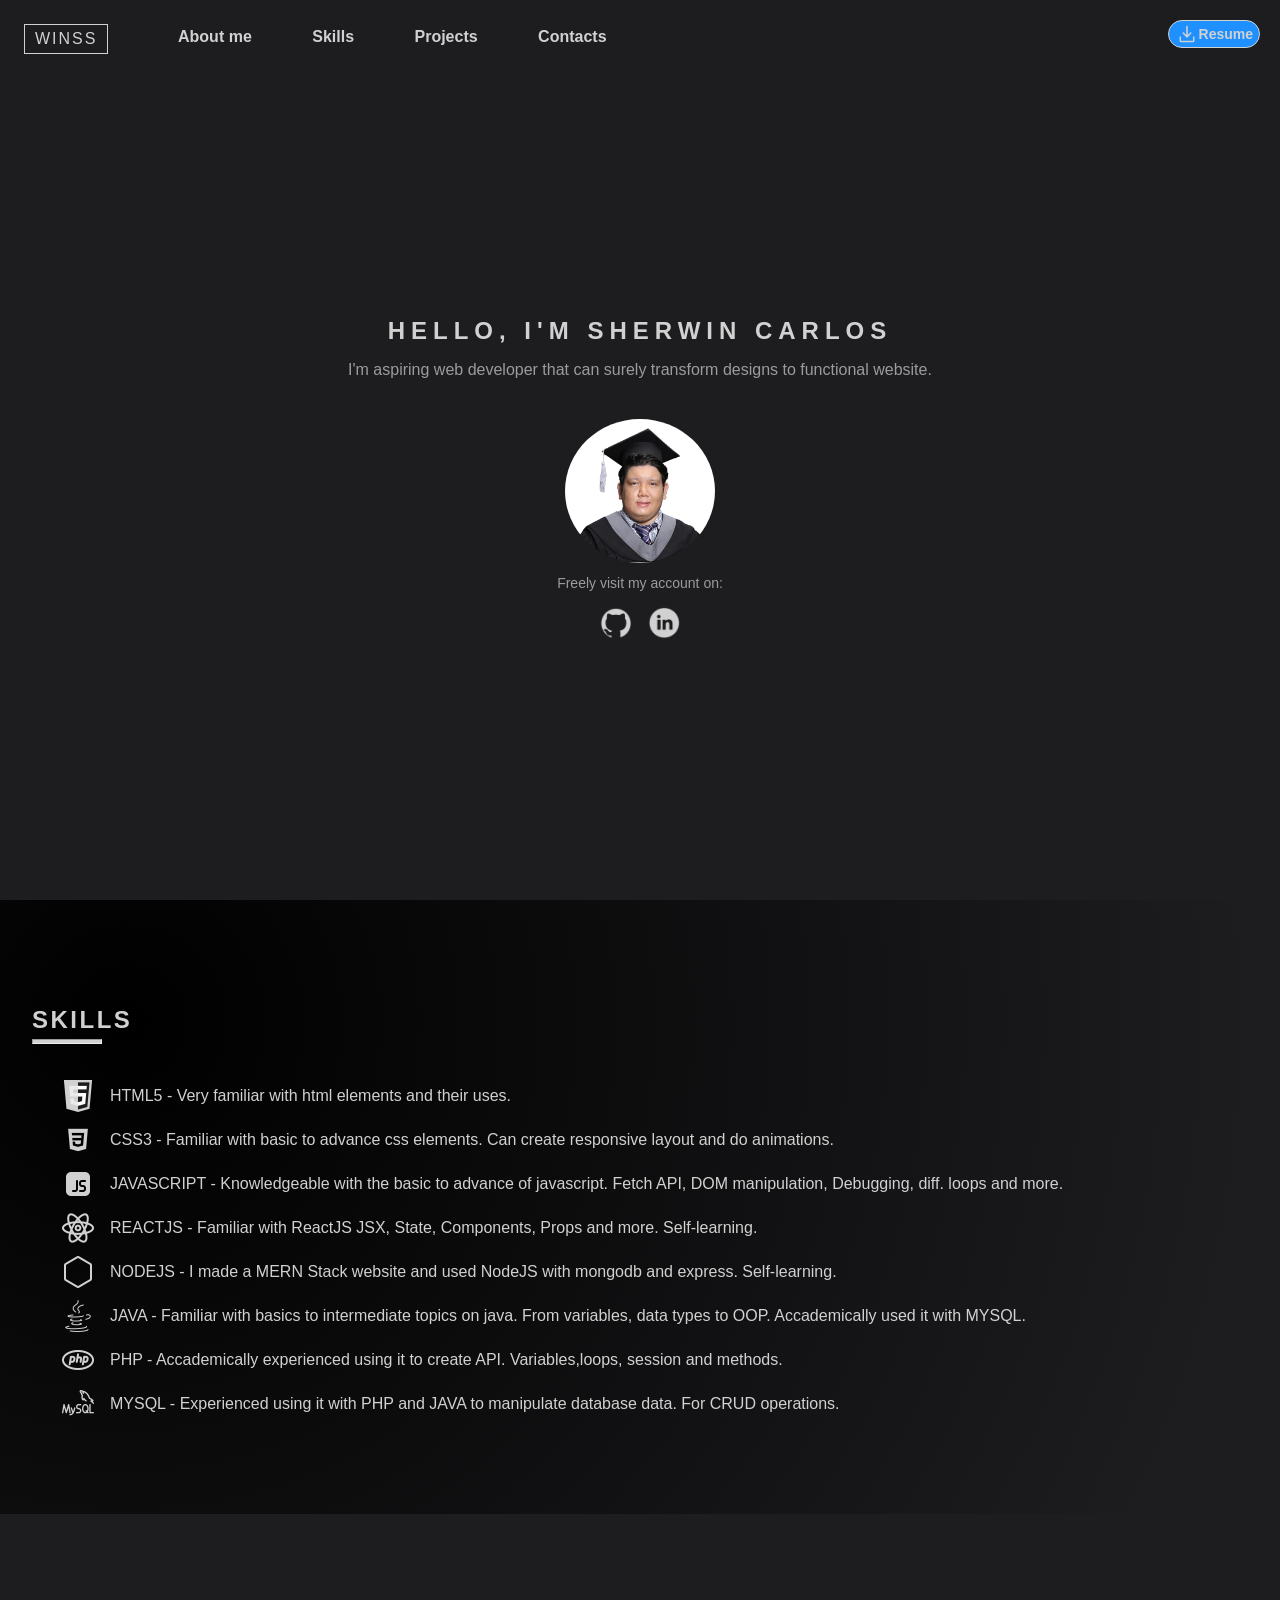
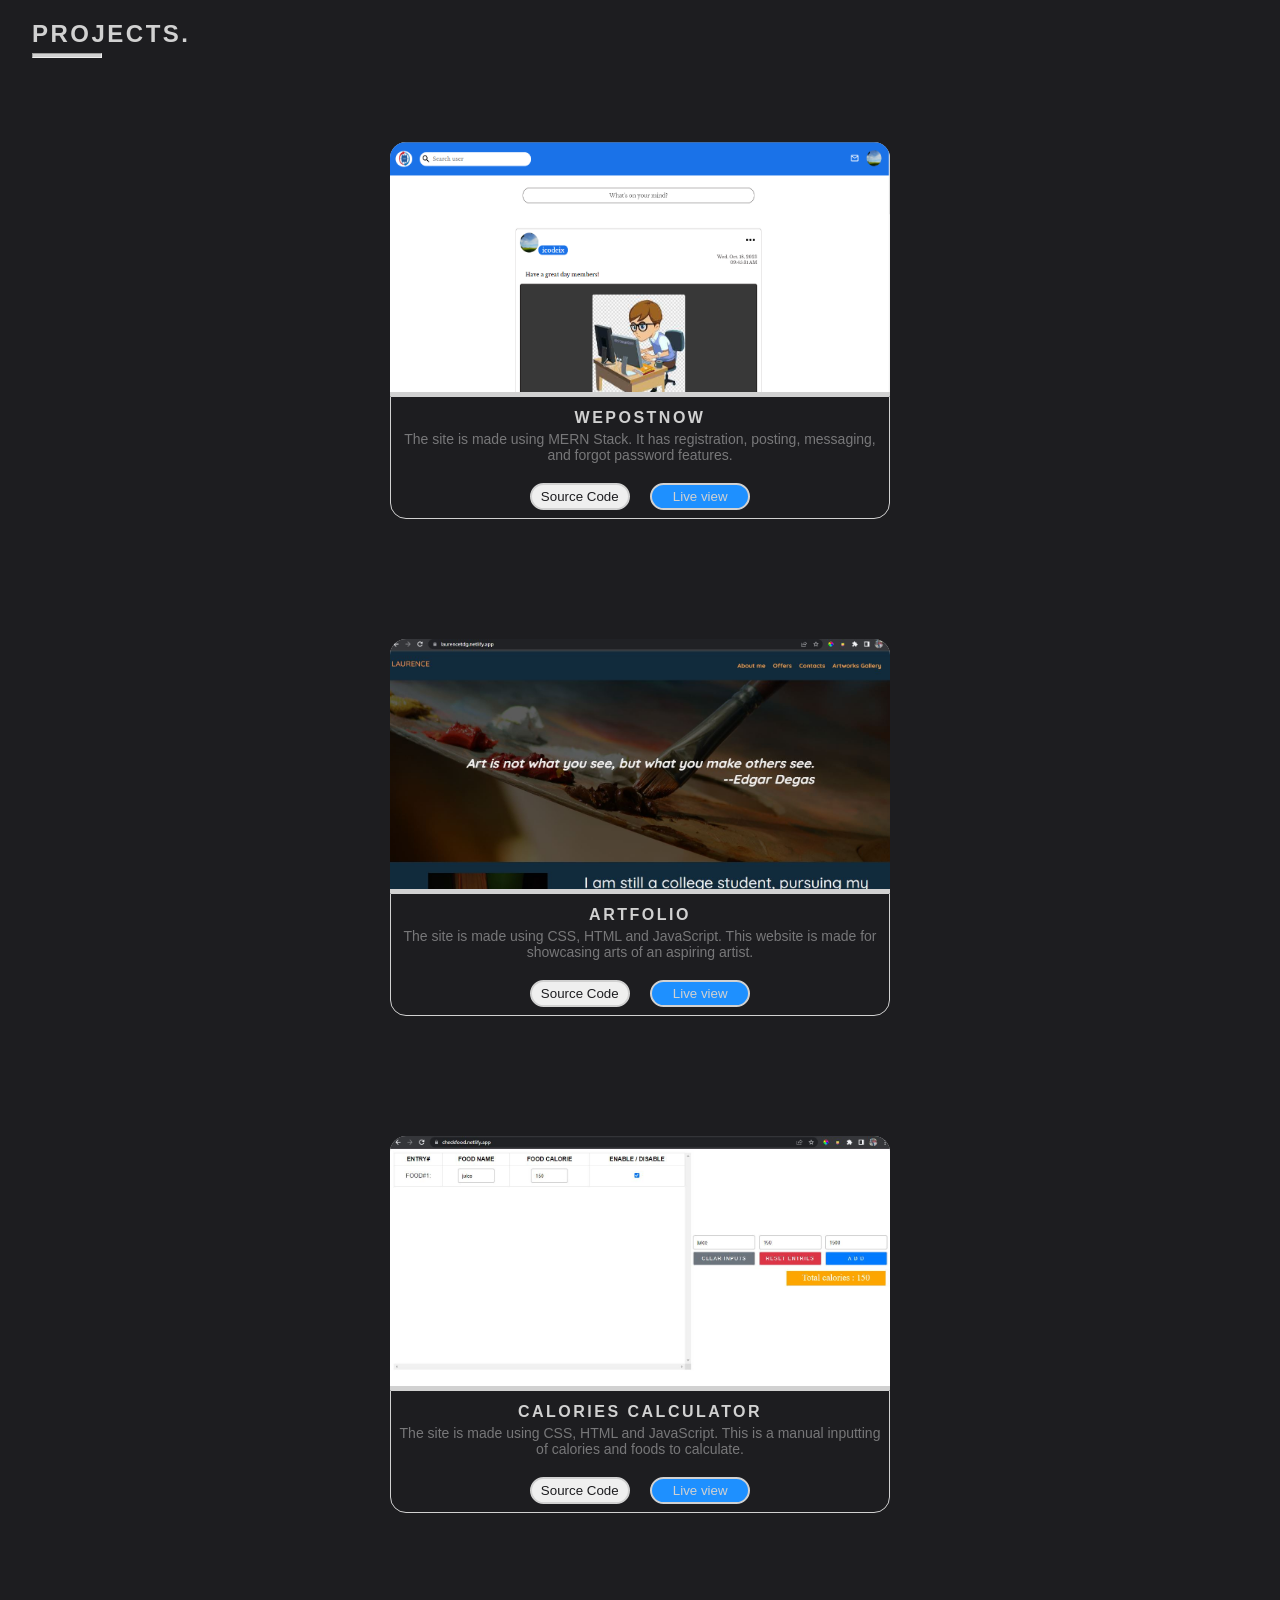
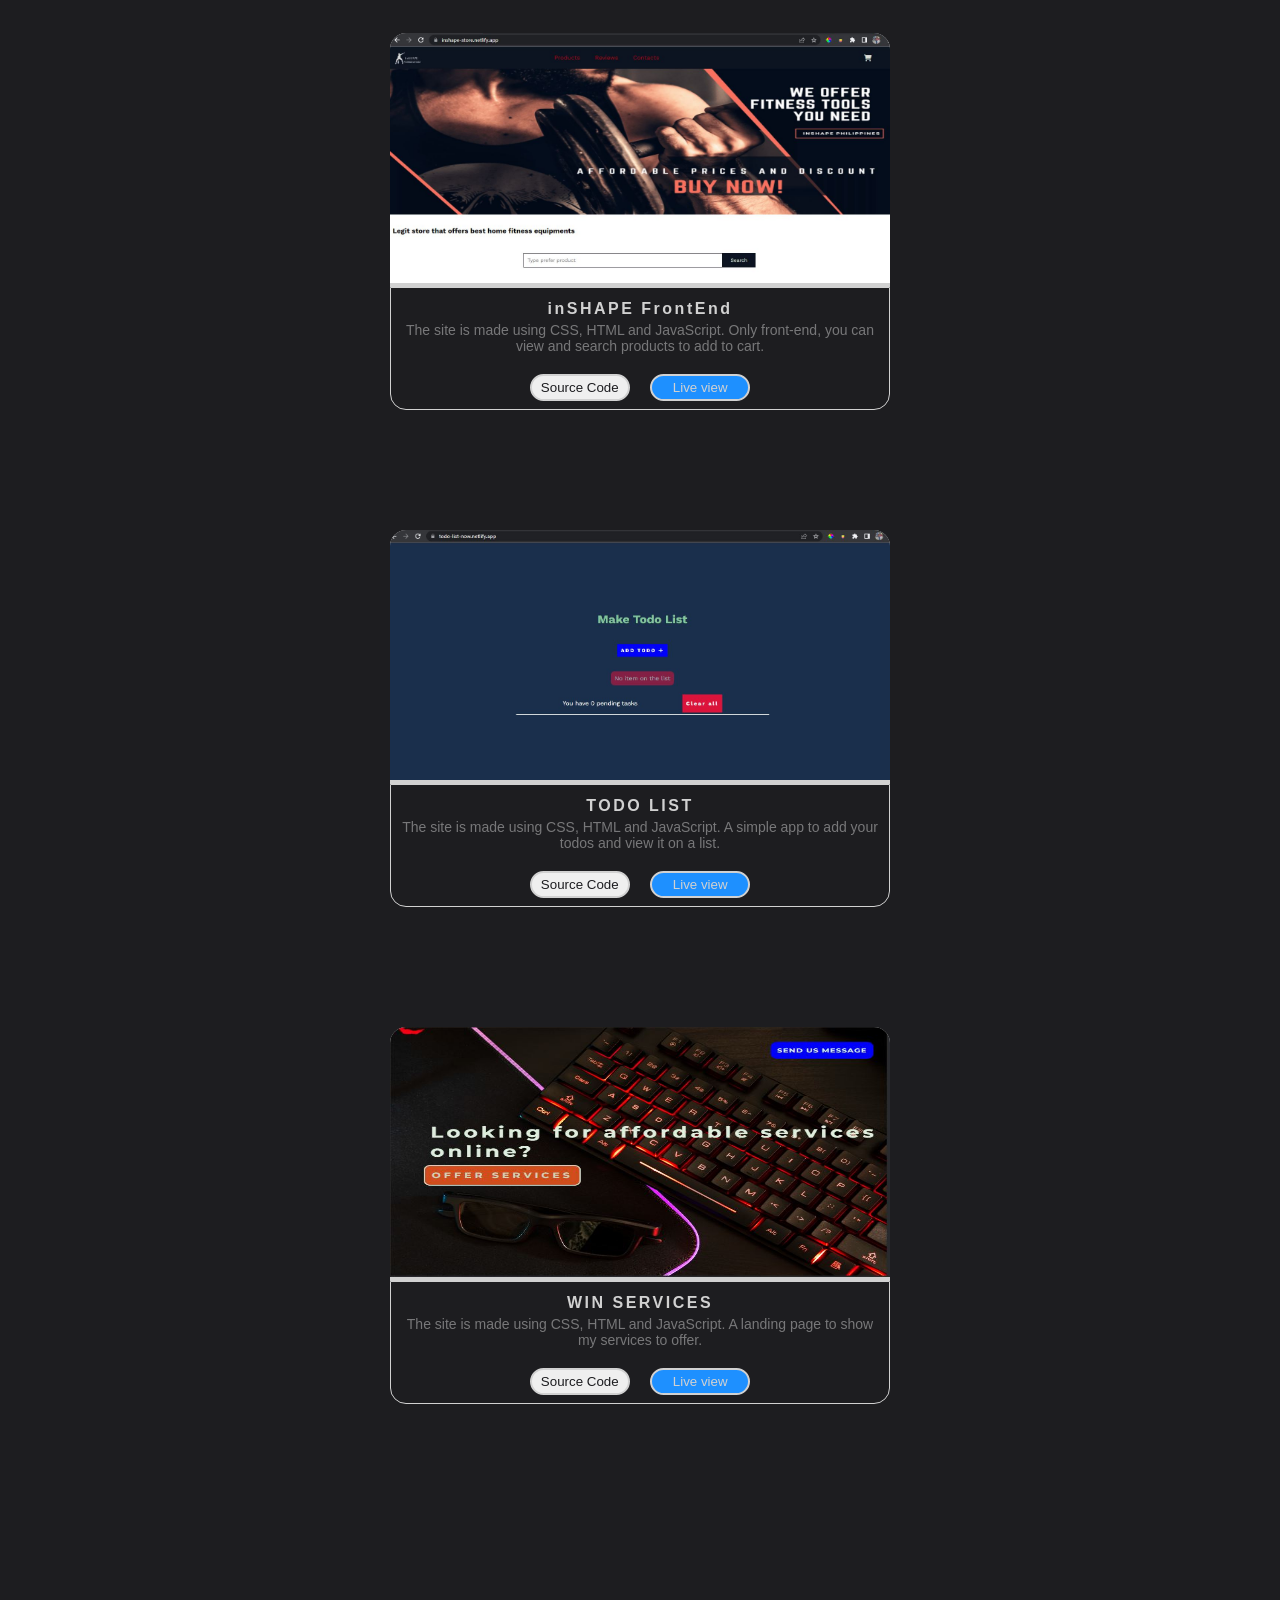
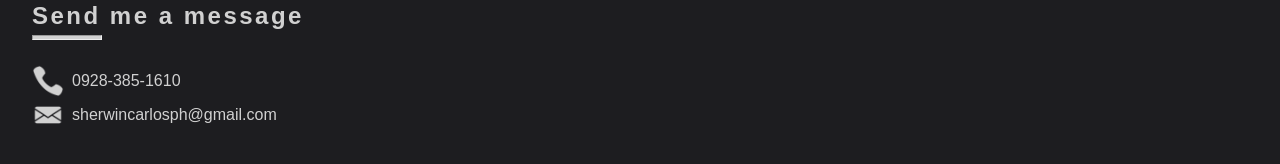
<file: index.html>
<!DOCTYPE html>
<html lang="en">

<head>
    <meta charset="UTF-8">
    <meta name="viewport" content="width=device-width, initial-scale=1.0">
    <link rel="stylesheet" href="styles/style.css">
    <title>Win's Portfolio</title>
</head>

<body>
    <div class="main-container">
        <div class="ring-container">
            <div class="ring">Loading
                <span></span>
            </div>
        </div>
        <div class="content">
            <header>
                <div class="logo-container">
                    <span class="logo">Winss</span>
                </div>
                <div class="hamburger-container" id="hamburgerIcon">
                    <img src="icons/hamburger.png" alt="menu icon" />
                </div>
                <nav class="navMenu">
                    <a href="#">About me</a>
                    <a href="#skills">Skills</a>
                    <a href="#projects">Projects</a>
                    <a href="#contacts">Contacts</a>
                </nav>
                <div class="resume-link">
                    <img src="icons/dload.png" alt="download icon" />
                    <a href="/files/sherwincarlos_cv.pdf" download>
                        <span>Resume</span>
                    </a>
                </div>

            </header>
            <div class="hero-page">
                <h1>HELLO, I'M SHERWIN CARLOS</h1>
                <p>I'm aspiring web developer that can surely transform designs to functional website.
                </p>
                <div class="hero-img">
                    <img src="images/myphoto.png" alt="sherwin image">
                </div>
                <div class="social-links-container">
                    <p>Freely visit my account on:</p>
                    <div class="social-links">
                        <a href="https://github.com/iCodeIX" target="_blank">
                            <img src="icons/github.png" alt="github link" />
                        </a>
                        <a href="https://www.linkedin.com/in/sherwincarlos0926/" target="_blank">
                            <img src="icons/linkedin.png" alt="linkedin link" />
                        </a>
                    </div>

                </div>
            </div>
            <div class="skills-section" id="skills">
                <div class="skills-container">
                    <h2>
                        SKILLS
                        <hr>
                    </h2>
                    <ul class="skills-list">
                        <li class="skill-item">
                            <img src="icons/html.png" alt="html icon">
                            <span class="skill-text">HTML5 - Very familiar with html elements and their uses.</span>
                        </li>
                        <li class="skill-item">
                            <img src="icons/css.png" alt="css icon">
                            <span class="skill-text">CSS3 - Familiar with basic to advance css elements. Can create
                                responsive layout and do animations.</span>
                        </li>
                        <li class="skill-item">
                            <img src="icons/javascript.png" alt="javascript icon">
                            <span class="skill-text">JAVASCRIPT - Knowledgeable with the basic to advance of javascript.
                                Fetch API, DOM manipulation, Debugging, diff. loops and more. </span>
                        </li>
                        <li class="skill-item">
                            <img src="icons/react.png" alt="react icon">
                            <span class="skill-text">REACTJS - Familiar with ReactJS JSX, State, Components, Props and
                                more. Self-learning.</span>
                        </li>
                        <li class="skill-item">
                            <img src="icons/nodejs.png" alt="nodejs icon">
                            <span class="skill-text">NODEJS - I made a MERN Stack website and used NodeJS with mongodb
                                and express. Self-learning.</span>
                        </li>
                        <li class="skill-item">
                            <img src="icons/java.png" alt="java icon">
                            <span class="skill-text">JAVA - Familiar with basics to intermediate topics on java. From
                                variables, data types to OOP. Accademically used it with
                                MYSQL.</span>
                        </li>
                        <li class="skill-item">
                            <img src="icons/php.png" alt="php icon">
                            <span class="skill-text">PHP - Accademically experienced using it to create API.
                                Variables,loops, session and methods. </span>
                        </li>
                        <li class="skill-item">
                            <img src="icons/mysql.png" alt="mysql icon">
                            <span class="skill-text">MYSQL - Experienced using it with PHP and JAVA to manipulate
                                database data. For CRUD operations. </span>
                        </li>
                    </ul>
                </div>

            </div>
            <div class="projects-section" id="projects">
                <div class="projects-container">
                    <h2>
                        PROJECTS.
                        <hr>
                    </h2>

                    <ul class="projects-list">
                        <li class="project-item">
                            <div class="project-image">
                                <img src="projects/wepostimg.PNG" alt="wepostnow project image">
                            </div>
                            <div class="project-desc">
                                <p class="project-title">
                                    WEPOSTNOW
                                </p>
                                <p class="project-text">
                                    The site is made using MERN Stack. It has registration, posting, messaging, and
                                    forgot password features.
                                </p>
                                <div class="project-buttons">
                                    <button class="github-link">
                                        <a href="https://github.com/iCodeIX/wepostnow-frontend" target="_blank">
                                            Source Code
                                        </a>
                                    </button>
                                    <button class="visit-link">
                                        <a href="https://wepostnow.onrender.com/" target="_blank">
                                            Live view
                                        </a>
                                    </button>
                                </div>
                            </div>
                        </li>
                        <li class="project-item">
                            <div class="project-image">
                                <img src="projects/artworkspage.JPG" alt="artwork project image">
                            </div>
                            <div class="project-desc">
                                <p class="project-title">
                                    ARTFOLIO
                                </p>
                                <p class="project-text">
                                    The site is made using CSS, HTML and JavaScript. This website is made for showcasing
                                    arts of an aspiring artist.
                                </p>
                                <div class="project-buttons">
                                    <button class="github-link">
                                        <a href="https://github.com/iCodeIX/art" target="_blank">
                                            Source Code
                                        </a>
                                    </button>
                                    <button class="visit-link">
                                        <a href="https://laurencetdg.netlify.app/" target="_blank">
                                            Live view
                                        </a>
                                    </button>
                                </div>
                            </div>
                        </li>
                        <li class="project-item">
                            <div class="project-image">
                                <img src="projects/foodcheck.JPG" alt="foodcheck project image">
                            </div>
                            <div class="project-desc">
                                <p class="project-title">
                                    CALORIES CALCULATOR
                                </p>
                                <p class="project-text">
                                    The site is made using CSS, HTML and JavaScript. This is a manual inputting of
                                    calories and foods to calculate.
                                </p>
                                <div class="project-buttons">
                                    <button class="github-link">
                                        <a href="https://github.com/iCodeIX/foodcheck" target="_blank">
                                            Source Code
                                        </a>
                                    </button>
                                    <button class="visit-link">
                                        <a href="https://checkfood.netlify.app/" target="_blank">
                                            Live view
                                        </a>
                                    </button>
                                </div>
                            </div>
                        </li>
                        <li class="project-item">
                            <div class="project-image">
                                <img src="projects/inshape.JPG" alt="inshape project image">
                            </div>
                            <div class="project-desc">
                                <p class="project-title">
                                    inSHAPE FrontEnd
                                </p>
                                <p class="project-text">
                                    The site is made using CSS, HTML and JavaScript. Only front-end, you can view and
                                    search products to add to cart.
                                </p>
                                <div class="project-buttons">
                                    <button class="github-link">
                                        <a href="https://github.com/iCodeIX/shop" target="_blank">
                                            Source Code
                                        </a>
                                    </button>
                                    <button class="visit-link">
                                        <a href="https://inshape-store.netlify.app" target="_blank">
                                            Live view
                                        </a>
                                    </button>
                                </div>
                            </div>
                        </li>
                        <li class="project-item">
                            <div class="project-image">
                                <img src="projects/todolist.JPG" alt="todolist project image">
                            </div>
                            <div class="project-desc">
                                <p class="project-title">
                                    TODO LIST
                                </p>
                                <p class="project-text">
                                    The site is made using CSS, HTML and JavaScript. A simple app to add your todos and
                                    view it on a list.
                                </p>
                                <div class="project-buttons">
                                    <button class="github-link">
                                        <a href="https://github.com/iCodeIX/todolist" target="_blank">
                                            Source Code
                                        </a>
                                    </button>
                                    <button class="visit-link">
                                        <a href="https://todo-list-now.netlify.app/" target="_blank">
                                            Live view
                                        </a>
                                    </button>
                                </div>
                            </div>
                        </li>
                        <li class="project-item">
                            <div class="project-image">
                                <img src="projects/winservices.JPG" alt="win services project image">
                            </div>
                            <div class="project-desc">
                                <p class="project-title">
                                    WIN SERVICES
                                </p>
                                <p class="project-text">
                                    The site is made using CSS, HTML and JavaScript. A landing page to show my services
                                    to offer.
                                <div class="project-buttons">
                                    <button class="github-link">
                                        <a href="https://github.com/iCodeIX/art" target="_blank">
                                            Source Code
                                        </a>
                                    </button>
                                    <button class="visit-link">
                                        <a href="https://win-services.netlify.app/" target="_blank">
                                            Live view
                                        </a>
                                    </button>
                                </div>
                            </div>
                        </li>
                    </ul>
                </div>


            </div>
            <div class="contacts-section" id="contacts">
                <h2>
                    Send me a message
                    <hr>
                </h2>
                <ul class="contacts-list">
                    <li class="contact-item">
                        <img src="icons/phone.png" alt="phone number" />
                        <span>0928-385-1610</span>
                    </li>
                    <li class="contact-item">
                        <img src="icons/email.png" alt="email address" />
                        <span>sherwincarlosph@gmail.com</span>
                    </li>
                </ul>
            </div>
        </div>

    </div>
    <script src="scripts/scripts.js"></script>
</body>

</html>
</file>
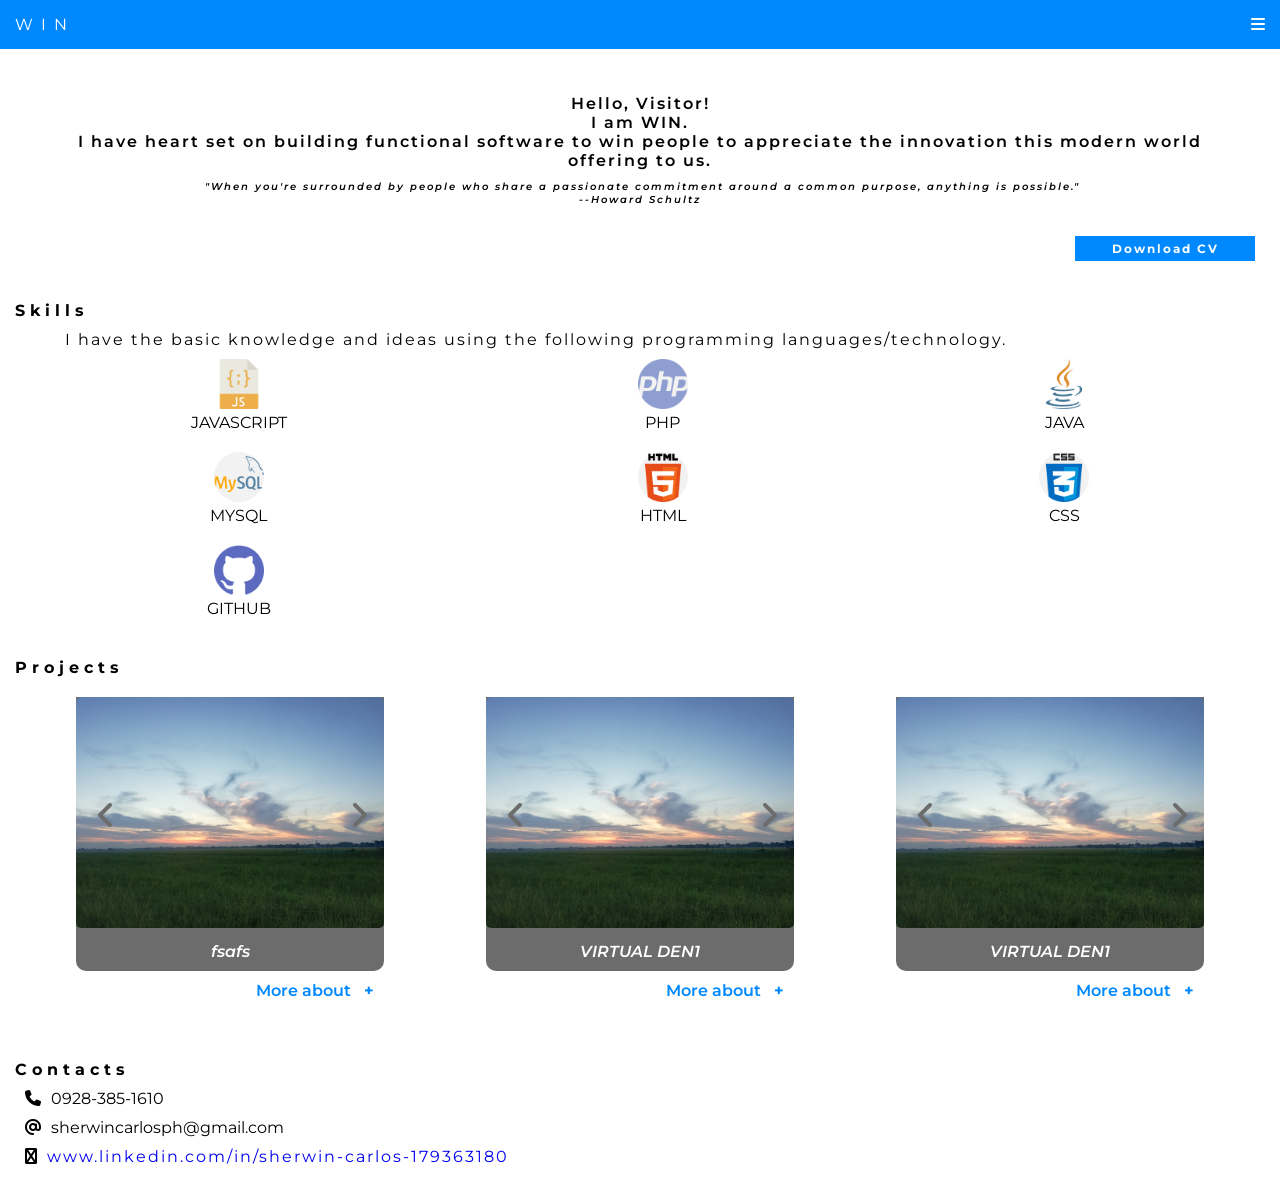
<file: portfolio/index.html>
<!DOCTYPE html>
<html lang=en-US>
<head>
	<meta charset="UTF-8">
	<meta name="viewport" content="width=device-width, initial-scale=1.0">
	<link rel="stylesheet" href="css/styles.css">
	<link rel="preconnect" href="https://fonts.googleapis.com">
	<link rel="preconnect" href="https://fonts.gstatic.com" crossorigin>
	<link href="https://fonts.googleapis.com/css2?family=Montserrat:ital,wght@0,300;0,600;1,300&display=swap" rel="stylesheet">
	<link rel="stylesheet" href="https://cdnjs.cloudflare.com/ajax/libs/font-awesome/6.1.1/css/all.min.css" integrity="sha512-KfkfwYDsLkIlwQp6LFnl8zNdLGxu9YAA1QvwINks4PhcElQSvqcyVLLD9aMhXd13uQjoXtEKNosOWaZqXgel0g==" crossorigin="anonymous" referrerpolicy="no-referrer" />
	<title>Win Portfolio</title>	
</head>
<body>
	<div class="main-container">
		<header>
			<span class="logo">W I N</span>
			<nav class="nav">
				<ul class="nav-list">
					<div class="close-nav-icon"><i class="fa fa-times"></i></div>
					<li><a href="#aboutme">About me</a></li>
					<li><a href="#skills">Skills</a></li>
					<li><a href="#projects">Projects</a></li>
					<li><a href="#contacts">Contacts</a></li>
				</ul>
			</nav>
			<div class="hamburger-icon"><i class="fa fa-bars"></i></div>
		</header>
		
		<section class="about-me" id="aboutme">

				<div class="intro">
					<p>Hello, Visitor!<br>
						I am <span class="nickname">WIN</span>.<br> I have heart set on building functional software to win people to appreciate the innovation this modern world offering to us. 
					</p>
					<p class="quote"> 
						  <i>"When you're surrounded by people who share a passionate commitment around a common purpose, anything is possible."</br>
				   --Howard Schultz</i>
					</p>
					
					
				</div>
				<div class="resume clearfix">
					<a class="cvlink" href="file/sherwin_carlos_.pdf" download>Download CV</a>
				</div>
				
				
		</section>
		
		<section class="skills" id="skills">
			<h4>Skills</h4>
				<p class="skills-intro">
					I have the basic knowledge and ideas using the following programming languages/technology.
				</p>
				<ul class="skills-list">
					<li class="skill-item"><img class="skills-icon" src="images/icons/javascript.png"><p class="tech-name">JAVASCRIPT</p></li>
					<li class="skill-item"><img class="skills-icon" src="images/icons/php.png"><p class="tech-name">PHP</p></li>
					<li class="skill-item"><img class="skills-icon" src="images/icons/java.png"><p class="tech-name">JAVA</p></li>
					<li class="skill-item"><img class="skills-icon" src="images/icons/mysql.png"><p class="tech-name">MYSQL</p></li>
					<li class="skill-item"><img class="skills-icon" src="images/icons/html-5.png"><p class="tech-name">HTML</p></li>
					<li class="skill-item"><img class="skills-icon" src="images/icons/css.png"><p class="tech-name">CSS</p></li>
					<li class="skill-item"><img class="skills-icon" src="images/icons/github.png"><p class="tech-name">GITHUB</p></li>
				</ul>
		</section>
		
		<section class="projects" id="projects">
			<h4>Projects</h4>
				<ul class="projects-list">
					<li class="project-item">
						<ul class="project-images-list">
							<li class="project-image-item">
								<img class="project-image" src="images/projects/project1/project-1-image-1.jpg">
								<div class="arrow">
									<i class="fa-solid fa-angle-left fa-2xl arrow-left"></i>
								</div>
								<div class="arrow">
									<i class="fa-solid fa-angle-right fa-2xl arrow-right"></i>
								</div>
									
							</li>
						</ul>
						<p class="project-title">
							fsafs
						</p>
						<div class="project-about-btn collapsible">
							More about
						</div>
						
						<p class="project-more-about">
								Lorem Ipsum is simply dummy text of the printing and typesetting industry. Lorem Ipsum has been the industry's standard dummy text ever since the 1500s, when an unknown printer took a galley of type and scrambled it to make a type specimen book. It has survived not only five centuries, but also the leap into electronic typesetting, remaining essentially unchanged. It was popularised in the 1960s with the release of Letraset sheets containing Lorem Ipsum passages, and more recently with desktop 
								publishing software like Aldus PageMaker including versions of Lorem Ipsum.
							
						</p>
					</li>
					
					<li class="project-item">
						<ul class="project-images-list">
							<li class="project-image-item">
								<img class="project-image" src="images/projects/project1/project-1-image-1.jpg">
								<div class="arrow">
									<i class="fa-solid fa-angle-left fa-2xl arrow-left"></i>
								</div>
								<div class="arrow">
									<i class="fa-solid fa-angle-right fa-2xl arrow-right"></i>
								</div>
									
							</li>
						</ul>
						<p class="project-title">
							VIRTUAL DEN1
						</p>
						<div class="project-about-btn collapsible">
							More about
						</div>
						
						<p class="project-more-about">
								Lorem Ipsum is simply dummy text of the printing and typesetting industry. Lorem Ipsum has been the industry's standard dummy text ever since the 1500s, when an unknown printer took a galley of type and scrambled it to make a type specimen book. It has survived not only five centuries, but also the leap into electronic typesetting, remaining essentially unchanged. It was popularised in the 1960s with the release of Letraset sheets containing Lorem Ipsum passages, and more recently with desktop 
								publishing software like Aldus PageMaker including versions of Lorem Ipsum.
							
						</p>
					</li>
					
					<li class="project-item">
						<ul class="project-images-list">
							<li class="project-image-item">
								<img class="project-image" src="images/projects/project1/project-1-image-1.jpg">
								<div class="arrow">
									<i class="fa-solid fa-angle-left fa-2xl arrow-left"></i>
								</div>
								<div class="arrow">
									<i class="fa-solid fa-angle-right fa-2xl arrow-right"></i>
								</div>
									
							</li>
						</ul>
						<p class="project-title">
							VIRTUAL DEN1
						</p>
						<div class="project-about-btn collapsible">
							More about
						</div>
						
						<p class="project-more-about">
								Lorem Ipsum is simply dummy text of the printing and typesetting industry. Lorem Ipsum has been the industry's standard dummy text ever since the 1500s, when an unknown printer took a galley of type and scrambled it to make a type specimen book. It has survived not only five centuries, but also the leap into electronic typesetting, remaining essentially unchanged. It was popularised in the 1960s with the release of Letraset sheets containing Lorem Ipsum passages, and more recently with desktop 
								publishing software like Aldus PageMaker including versions of Lorem Ipsum.
							
						</p>
					</li>
					
					
					
				</ul>
				
		</section>
		<section class="contacts" id="contacts">
			<h4>Contacts</h4>
			<ul class="contacts-list">
				<li><i class="fa fa-phone icon"></i>0928-385-1610</li>
				<li><i class="fa fa-at icon"></i>sherwincarlosph@gmail.com</li>
				<li><i class="fa fa-linkedin icon"></i><a href="https://www.linkedin.com/in/sherwin-carlos-179363180">www.linkedin.com/in/sherwin-carlos-179363180</a></li>
			</ul>
		</section>
		
	</div>
<script src="js/scripts.js"></script>
</body>
</html>
</file>
<file: styles/style.css>
:root {
    --white-color: #d1d1d1;
    --black-color: #1d1d20;
}

*,
html {
    padding: 0;
    margin: 0;
    box-sizing: border-box;
}

body {
    color: var(--white-color);
    background: var(--black-color);
    font-family: "eurostile", sans-serif;

}

.main-container {}


header {
    display: flex;
    align-items: center;
    justify-content: space-between;
    padding: 24px;
    position: fixed;
    width: 100%;
    z-index: 10;
    background: var(--black-color);
}


.logo {
    letter-spacing: 2px;
    text-transform: uppercase;
    animation: rotateElement 5s infinite;
    color: var(--white-color);
    background: var(--black-color);
    display: block;
    padding: 5px 10px;
    border: 1px solid var(--white-color);
}

@keyframes rotateElement {
    50% {
        transform: rotate(10deg);
    }
}

.hamburger-container img {
    width: 32px;
}

.navMenu {
    /* display: none; */
    display: none;
    flex-direction: column;
    position: absolute;
    align-items: center;
    justify-content: center;
    right: 0;
    top: 54px;
    width: 50%;
    background: var(--black-color);
}


.showNavMenu {
    display: flex;
}

nav a {
    display: inline-block;
    color: var(--white-color);
    text-decoration: none;
    padding: 16px;
    font-size: 16px;
    font-weight: 600;
    margin: 12px;
}

.resume-link {
    display: flex;
    align-items: center;
    justify-content: center;
    border-radius: 16px;
    border: 1px solid #d1d1d1;
    padding: 2px 6px 2px 6px;
    background: #1e90ff;
    font-weight: 600;
    cursor: pointer;
    position: absolute;
    bottom: 30px;
    right: 80px;
}

.resume-link img {
    width: 24px;
}

.resume-link a {
    font-size: 14px;
    color: var(--white-color);
    text-decoration: none;
}

/* hero page */

.hero-page {
    display: flex;
    flex-direction: column;
    align-items: center;
    justify-content: center;
    min-height: 100vh;
    padding: 60px 12px 0 12px;
    text-align: center;

}

.hero-page h1 {
    margin: 8px;
    letter-spacing: 6px;
    font-size: 24px;

}

.hero-page p {
    margin: 8px;
    opacity: 0.7;
    font-size: 16px;
}

.hero-img {
    margin: 32px 0 0 0;
}

.hero-img img {
    width: 150px;
    border-radius: 50%;
}

.social-links-container p {
    font-size: 14px;
}

.social-links {
    display: flex;
    align-items: center;
    justify-content: center;
}

.social-links a {
    display: block;
    margin: 8px;
}

.social-links a img {
    width: 32px;
}


/* Skills section */

h2 {
    font-size: 24px;
    letter-spacing: 2.5px;
    display: inline-block;
    margin: 24px 0;
}

.skills-section {
    background: radial-gradient(circle at 10% 20%, rgb(0, 0, 0) 0%, rgb(29, 29, 32) 90.2%);
    padding: 32px;
}

.skills-container {
    padding: 50px 0;
}

.skills-list {
    padding: 0 30px;
}

.skill-item {
    margin: 12px 0;
    display: flex;
    align-items: center;
}

.skill-item img {
    width: 32px;
}

.skill-text {
    margin: 0 16px;
}

/* projects section */

.projects-section {
    background: var(--black-color);
    padding: 32px;
}

.projects-container {
    padding: 50px 0;
}



h2 hr {
    width: 70px;
    height: 5px;
    background: var(--white-color);
    margin: 5px 0 0 0;
}



ul {
    list-style: none;
}

.projects-list {
    display: flex;
    justify-content: space-between;
    align-items: center;
    justify-content: center;
    width: 100%;
    flex-wrap: wrap;
}

.project-item {
    width: 400px;
    margin: 40px 20px;
}

.project-image {
    border-radius: 16px 16px 0 0;
    background: var(--white-color)

}

.project-image img {
    width: 100%;
    height: 150px;
    border-radius: 16px 16px 0 0;
}

.project-desc {
    background: var(--black-color);
    padding: 8px;
    text-align: center;
    border-radius: 0 0 16px 16px;
    position: relative;
    border: 1px solid var(--white-color);
}

.project-title {
    font-size: 16px;
    color: var(--white-color);
    font-weight: 600;
    letter-spacing: 2.5px;
    margin: 4px;
}

.project-text {
    font-size: 14px;
    color: var(--white-color);
    opacity: 0.5;
}

.project-buttons {
    margin: 20px 0 0 0;
}

.project-buttons button {
    cursor: pointer;
    outline: none;
    border: 2px solid var(--white-color);
    border-radius: 16px;
    padding: 4px 8px;
    width: 100px;
    margin: 0 8px;
}

.project-buttons button:hover {
    opacity: 0.8;
}

.github-link a {
    color: var(--black-color);
    text-decoration: none;
}

.visit-link {
    background: #1e90ff;
}

.visit-link a {
    color: var(--white-color);
    text-decoration: none;
}

/* contacts section */

.contacts-section {
    padding: 32px;
}

.contact-item {
    display: flex;
    align-items: center;

}

.contact-item img {
    width: 32px;
}

.contact-item span {
    font-size: 16px;
    margin: 8px;
}

/*ring loading */


.content {}

.ring-container {
    z-index: 99;
    left: 0;
    top: 0;
    width: 100%;
    min-height: 100vh;
    position: fixed;
    background: var(--black-color);
    animation: removeRing 0s ease-in 3s forwards;
}


@keyframes removeRing {
    from {
        display: block;
    }

    to {
        display: none;
    }
}


.ring {
    position: absolute;
    top: 50%;
    left: 50%;
    transform: translate(-50%, -50%);
    width: 150px;
    height: 150px;
    background: var(--black-color);
    border: 3px solid #3c3c3c;
    border-radius: 50%;
    text-align: center;
    line-height: 150px;
    font-family: sans-serif;
    font-size: 20px;
    color: var(--white-color);
    letter-spacing: 4px;
    text-transform: uppercase;
    text-shadow: 0 0 10px #d1d1d1;
    box-shadow: 0 0 20px rgba(0, 0, 0, .5);
}

.ring:before {
    content: '';
    position: absolute;
    top: -3px;
    left: -3px;
    width: 100%;
    height: 100%;
    border: 3px solid transparent;
    border-top: 3px solid #d1d1d1;
    border-right: 3px solid #d1d1d1;
    border-radius: 50%;
    animation: animateC 2s linear infinite;
}

.ring span {
    display: block;
    position: absolute;
    top: calc(50% - 2px);
    left: 50%;
    width: 50%;
    height: 4px;
    background: transparent;
    transform-origin: left;
    animation: animate 2s linear infinite;
}

.ring span:before {
    content: '';
    position: absolute;
    width: 16px;
    height: 16px;
    border-radius: 50%;
    background: #d1d1d1;
    top: -6px;
    right: -8px;
    box-shadow: 0 0 20px #d1d1d1;
}

@keyframes animateC {
    0% {
        transform: rotate(0deg);
    }

    100% {
        transform: rotate(360deg);
    }
}

@keyframes animate {
    0% {
        transform: rotate(45deg);
    }

    100% {
        transform: rotate(405deg);
    }
}

/* desktop view */

@media (min-width: 768px) {


    .project-item {
        padding: 20px 50px;
        width: 600px;
        margin: 40px 20px;
    }

    .project-image img {
        height: 250px;
    }

        
    .hamburger-container {
        display: none;
    }

    .navMenu {
        display: block;
        left: 150px;
        top: 0;
        width: 100%;
    }

    .resume-link {
        position: absolute;
        top:20px;
        right: 20px;
    }

}
</file>
<file: portfolio/css/styles.css>
/* set the general settings in my css */


:root{
	--blue:#0088FF;
	--white:#FEFFFF;
	--font-family:'Montserrat', sans-serif;
}


*, body, html{
	margin:0;
	padding:0;
	box-sizing:border-box;
	font-family:var(--font-family);
	
}

li{
	list-style-type:none;
}

a{
	text-decoration:none;
	letter-spacing:2px;
}

section{
	padding:15px;
}

section h4{
	letter-spacing:5px;
}

i{
	margin-left:5px;
}

/* TABLE OF CONTENT 

      HEADER - 35

*/

/* HEADER */

header{
	min-width:100%;
	display:flex;
	justify-content:space-between;
	padding:15px;
	background:var(--blue)
}

.logo{
	letter-spacing:2px;
	color:var(--white);
}

nav{
	display:none;
	position:absolute;
	min-width:300px;
	min-height:100vh;
	top:0;
	right:0;
	background:var(--blue);
	text-align:center;
	padding:15px;
	
}

.hamburger-icon{
	color:var(--white);
}


/* toggle navigation list */

.show-list{
	display:block;
}

.show-list ul{
	display:flex;
	flex-direction:column;
	gap:15px;
}
.show-list li a {
	color:var(--white);
} 

.close-nav-icon{
	color:var(--white);
	text-align:right;
}


/* SECTION [ABOUT ME] */

.intro{
	padding:20px;
}

.intro p{
	text-align:center;
	margin-top:10px;
	hyphens: auto;
	letter-spacing:2px;
	font-weight:600;
	
}

.quote{
	font-size:10px;
}


.resume{
	margin:10px;
}

.cvlink{
    background: var(--blue);
	width:180px;
	float:right;
	text-align:center;
	font-size:12px;
	font-weight:bold;
	color:var(--white);
	padding:5px;
}

.clearfix:after{
	content:"";
	clear:both;
	display:table;
}

/* SECTION [SKILLS] */

.skills{
	
}



.skills-intro{
	text-align:justify;
	text-indent:50px;
	margin-top:10px;
	hyphens: auto;
	letter-spacing:2px;
}

.skills-list{
	display: grid;
    grid-template-columns: auto auto auto;
}

.skills-list .skill-item{
	text-align:center;
	padding:10px;
}

.skills-icon{
	max-width:50px;
	
}

/* SECTION [PROJECTS] */

.projects-list{
	display: grid;
    grid-template-columns: auto;
   	margin:10px;
}

.projects-list .project-item{
	text-align:center;
	padding:10px;
	max-width:80%;
	margin:0 auto;
}

.project-images-list{
	max-width:100%;
	margin:0 auto;
	background:#6C6C6C;
}

.project-image-item{
	position:relative;
}

.project-image{
	max-width:100%;
	border-radius:5px;
}


.arrow i{
	cursor:pointer;
	color:#6C6C6C;
}

.arrow-left{
	position:absolute;
	top:50%;
	left:5%;
}

.arrow-right{
	position:absolute;
	top:50%;
	right:5%;
}

.project-title{
	color:var(--white);
	font-weight:600;
	width:100%;
	padding:10px;
	background:#6C6C6C;
	font-style:italic;
	border-radius: 0 0 10px 10px;
}

.project-about-btn{
	cursor:pointer;
	color:var(--blue);
	font-weight:600;
	padding:10px;
	width:150px;
	margin-left:auto;
	
}

.collapsible:after{
	content: '\002B';
  	color: var(--blue);
  	font-weight: bold;
  	float: right;
     margin-left: 2px;
}


/* toggle more about */

.active:after {
  content: "\2212";
}

.project-more-about {
  text-align:justify;
  text-indent:50px;
  padding: 0 18px;
  max-height: 0;
  overflow: scroll;
  transition: max-height 0.2s ease-out;
  background-color: #f1f1f1;
  
}






/* SECTION [CONTACTS]*/

.contacts-list li{
	
	margin-top:10px;
	text-align:justify;
	hyphens: auto;
	
}

.icon{
	margin:0 10px 0 10px;
}








@media only screen and (min-width: 600px) {
  
    	.projects-list{
    	display:grid;
    	grid-template-columns:auto auto auto;
    	}
  
}
</file>
